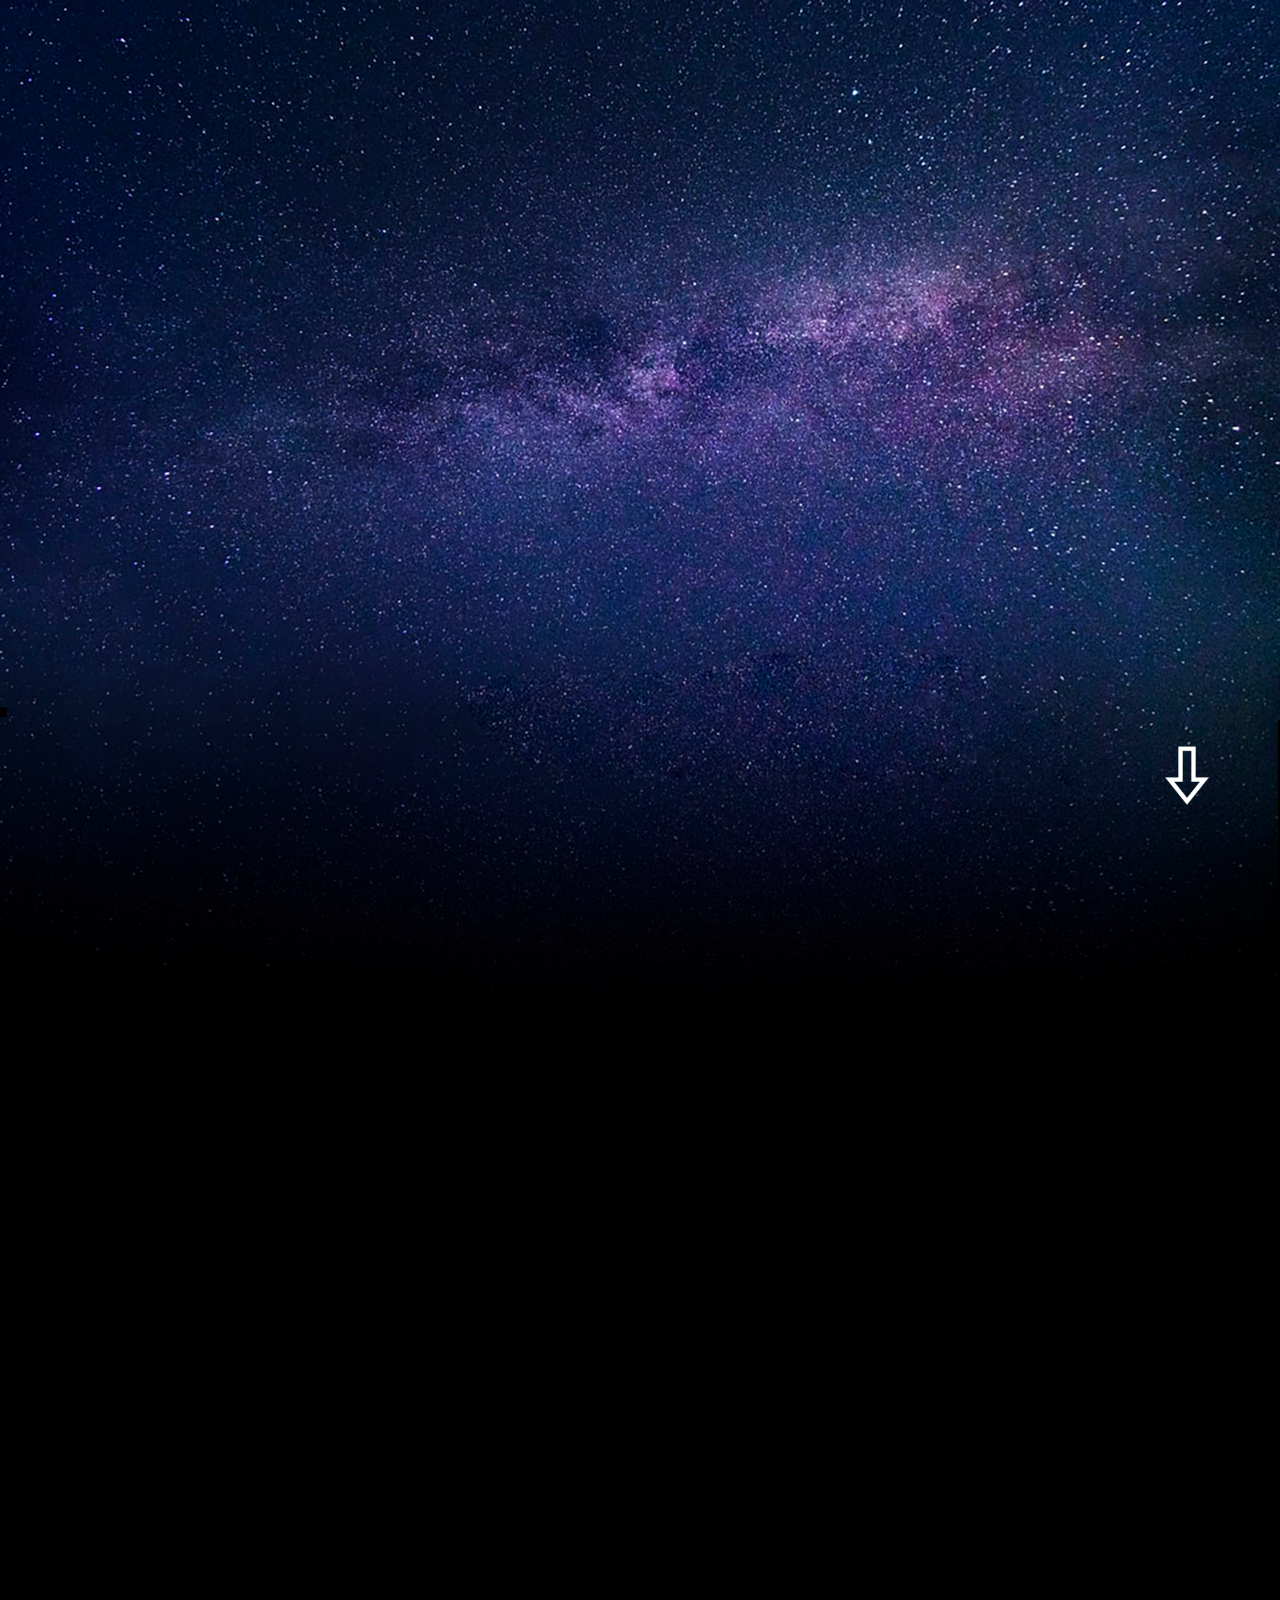
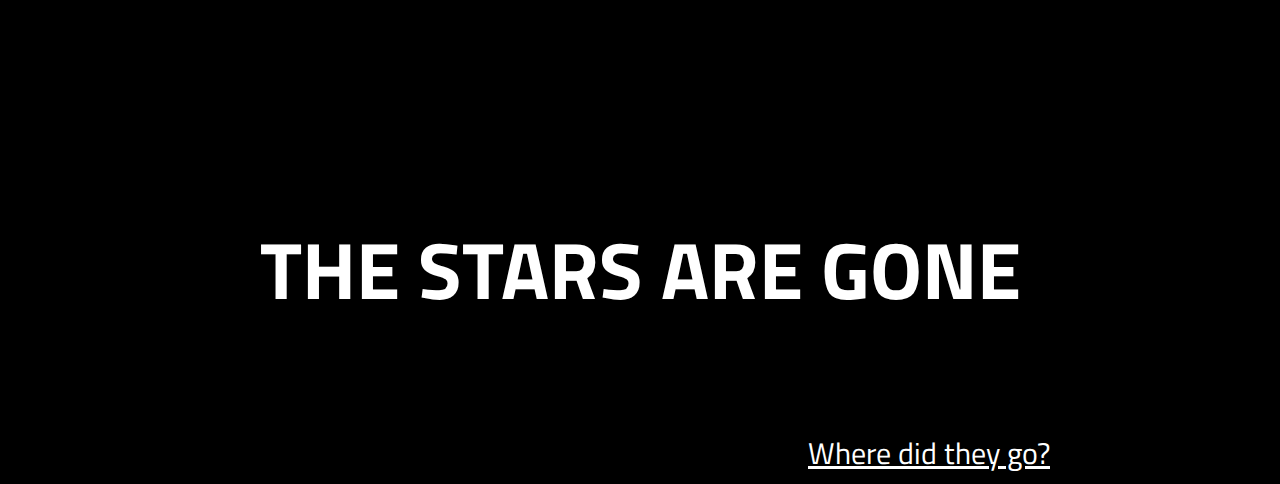
<file: index.html>
<!DOCTYPE html>
<html lang="en" dir="ltr">
  <head>
    <meta charset="utf-8">
    <title>Stars</title>
    <link rel="stylesheet" href="style.css">
    <link href='https://fonts.googleapis.com/css?family=Titillium Web' rel='stylesheet'>
  </head>
  <body class="bg">
<div class="background">
  <img class=arrow src="Images/arrow.png">
</div>
<div class="titleBox">
  <h1 class="title">THE STARS ARE GONE</h1>
  <a href="pg2.html">Where did they go?</a>
  </div>
  </body>
</html>
</file>
<file: style.css>
.background {
  height: 100vh;
}
body {
  background-color: black;
  font-family: 'Titillium Web'
}

p {
  color: white;
}
.dark {
  text-align: center;
}
.arrowr {
  width: 70px;
  transform: rotate(90deg);
  position: fixed;
  left: 10%;
  bottom: 0%;
}
.arrowl {
  width: 70px;
  transform: rotate(270deg);
  position: fixed;
  left: 90%;
  bottom: 0%;
}
.paragraph {
  margin-top: 50px;
  margin-left: 500px;
  margin-right: 500px;
}
.bg {
  background-color: black;
  background-image: url("Images/bg.jpg");
  background-size: 100%;
  background-repeat: no-repeat;
  font-family: 'Titillium Web'
}

h1 {
  color: white;
  text-align: center;
  font-size: 60px;
  margin-top: 100px;
}
h2 {
  color: #fff;
  text-align: right;
  margin-right: 100px;
  margin-bottom: 50px;
}

.special {
  margin-bottom: 200px;

}
.titleBox a:hover {
  color: #FF0000
}
a {
  font-size: 30px;
  color: #fff;
  text-align: right;
  margin-left: 800px;
  margin-right: 100px;
  margin-bottom: 50px;
}
.arrow {
  width: 70px;
  position: absolute;
  left: 90%;
  bottom:10%;
}
.title {
  margin-top: 100vh;
  margin-bottom: 100px;
  text-align: center;
  font-size: 60pt;
  color: #fff;


}
p + p {
  margin-top: 50px;
}
iframe {
  display: block;
  margin: 0 auto;
}
</file>
